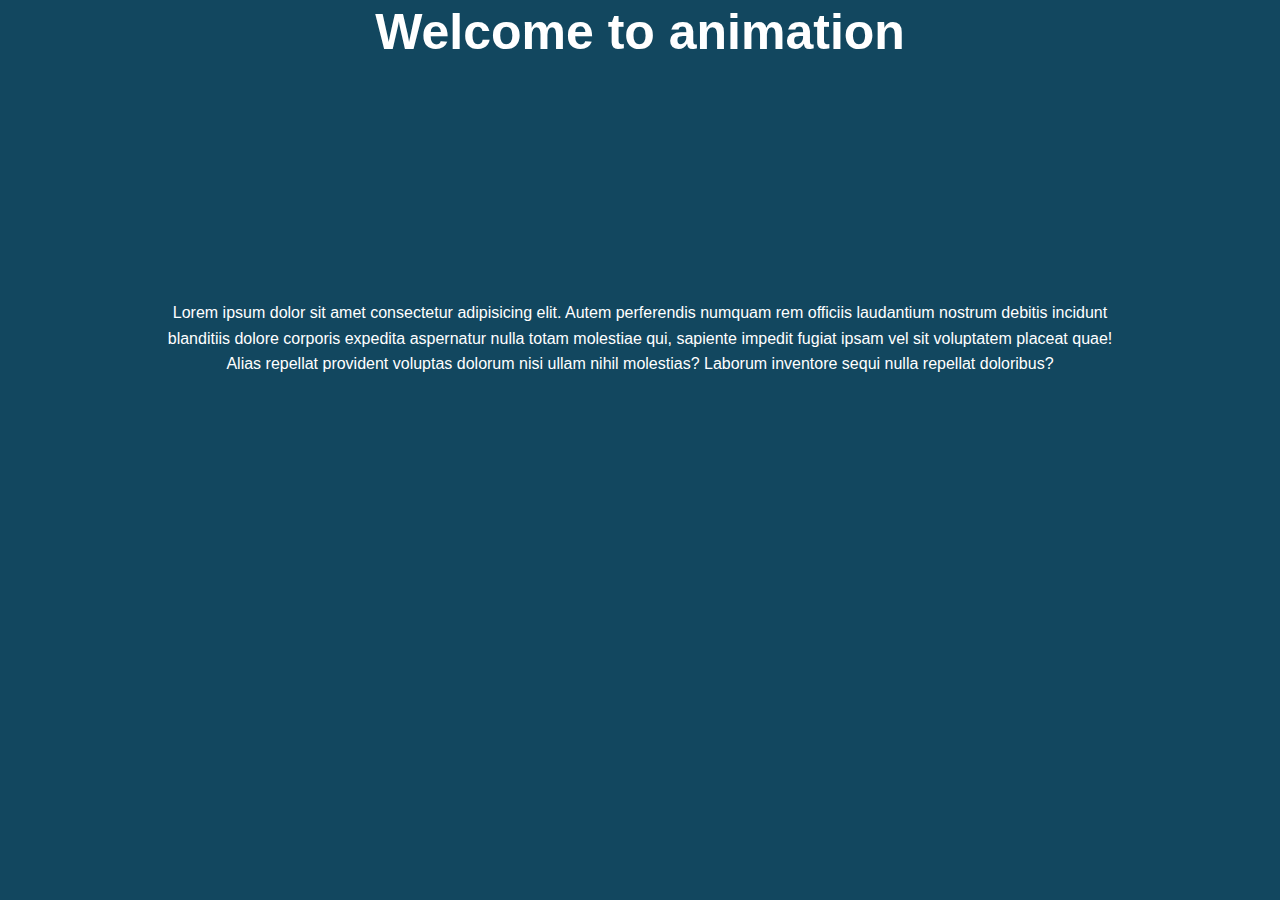
<file: animation & transition/index.html>
<!DOCTYPE html>
<html lang="en">
<head>
    <meta charset="UTF-8">
    <meta http-equiv="X-UA-Compatible" content="IE=edge">
    <meta name="viewport" content="width=device-width, initial-scale=1.0">
    <title>Animation</title>
    <link rel="stylesheet" href="style.css">
</head>
<body>
    <header id="showcase">
            <h1>Welcome to animation</h1>
    </header>
    <div class="container">
        Lorem ipsum dolor sit amet consectetur adipisicing elit. Autem perferendis numquam rem officiis laudantium nostrum debitis incidunt blanditiis dolore corporis expedita aspernatur nulla totam molestiae qui, sapiente impedit fugiat ipsam vel sit voluptatem placeat quae! Alias repellat provident voluptas dolorum nisi ullam nihil molestias? Laborum inventore sequi nulla repellat doloribus?
    </div>
    <a href="#" class="btn">Read More</a>
</body>
</html>
</file>
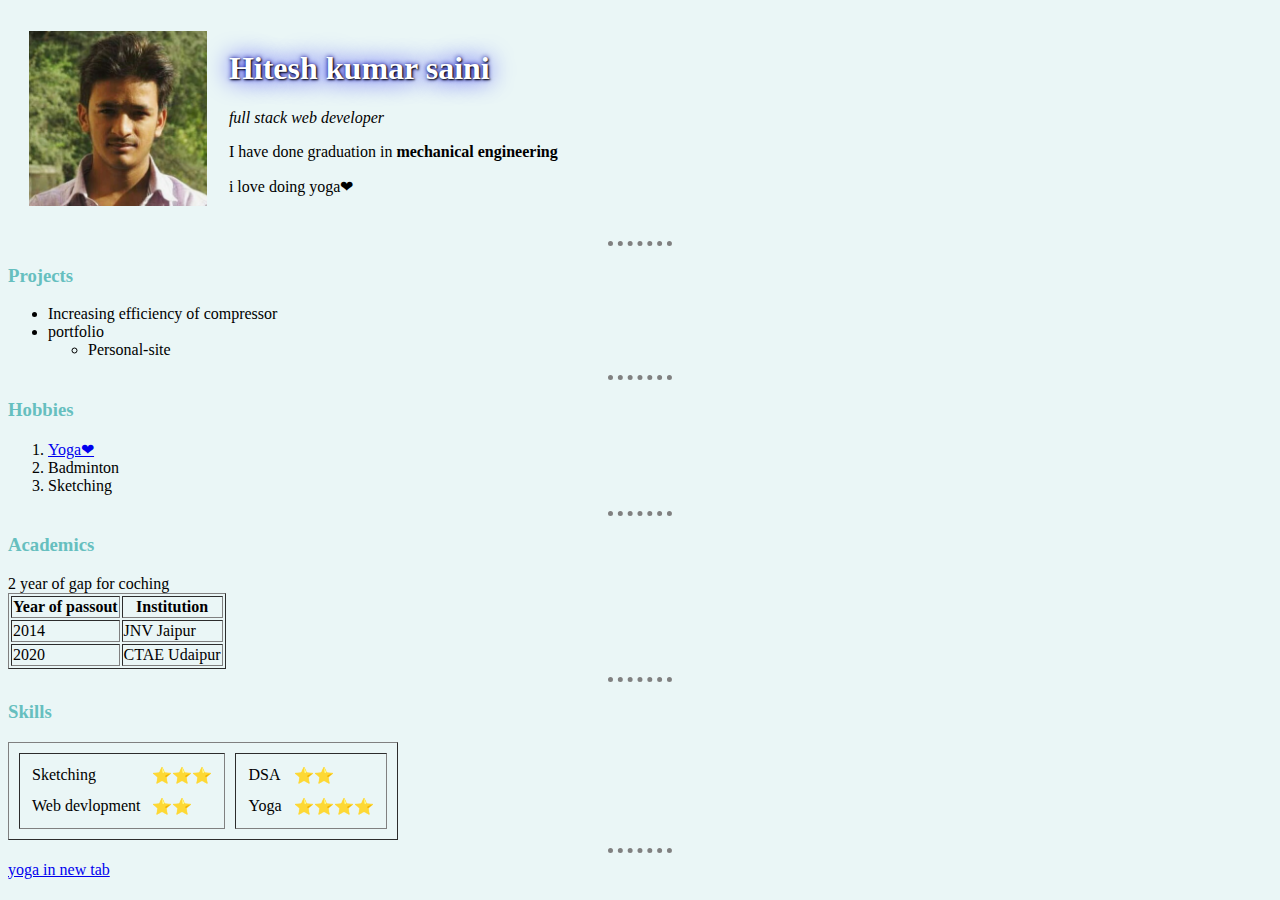
<file: HTML Personal Site/index.html>
<!DOCTYPE html>
<html lang="en">
  <head>
    <meta charset="UTF-8">
    <meta http-equiv="X-UA-Compatible" content="IE=edge">
    <meta name="viewport" content="width=device-width, initial-scale=1.0">
    <title>🙏Hitesh's Personal-site</title>
    <link rel="stylesheet" href="style.css">
 </head>
  <body>
    <table cellspacing="20">
      <td>
        <img src="hitesh.png" alt="Hitesh old photo">
      </td>
      <td>
        <h1>Hitesh kumar saini</h1>
        <p><em>full stack web developer</em></p>
        <p>I have done graduation in <strong>mechanical engineering</strong></p>
        <p>i love doing yoga❤</p> 
      </td>
    </table>
    <hr>
    <h3>Projects</h3>
    <ul>
        <li>Increasing efficiency of compressor</li>
        <li>portfolio</li>
        <ul>
            <li>Personal-site</li>
        </ul>
    </ul>
    <hr>
    <h3>Hobbies</h3>
    <ol>
        <li><a href="yoga.html">Yoga❤</a></li>
        <li>Badminton</li>
        <li>Sketching</li>
    </ol>
    <hr>
    <h3>Academics</h3>
    <table border="1">
      <thead>
        <th>Year of passout</th>
        <th>Institution</th>
      </thead>
      <tr>
        <td>2014</td>
        <td>JNV Jaipur</td>
      </tr>
      <tr>
        <td>2020</td>
        <td>CTAE Udaipur</td>
      </tr>
      <tfoot>
      2 year of gap for coching
      </tfoot>
    </table>
    <hr>
    <h3>Skills</h3>
    <table border="1" cellspacing="10">
      <tr>
       <td>
        <table cellspacing="10">
          <tr>
            <td>Sketching</td>
            <td>⭐⭐⭐</td>
          </tr>
          <tr>
            <td>Web devlopment</td>
            <td>⭐⭐</td>
          </tr>
         </table>
       </td>
       <td>
        <table cellspacing="10">
          <tr>
            <td>DSA</td>
            <td>⭐⭐</td>
          </tr>
          <tr>
            <td>Yoga</td>
            <td>⭐⭐⭐⭐</td>
          </tr>
        </table>
       </td>
      </tr>
    </table>
    <hr>
    <a href="yoga.html" target="_blank">yoga in new tab</a>
  </body>
 </html>
</file>
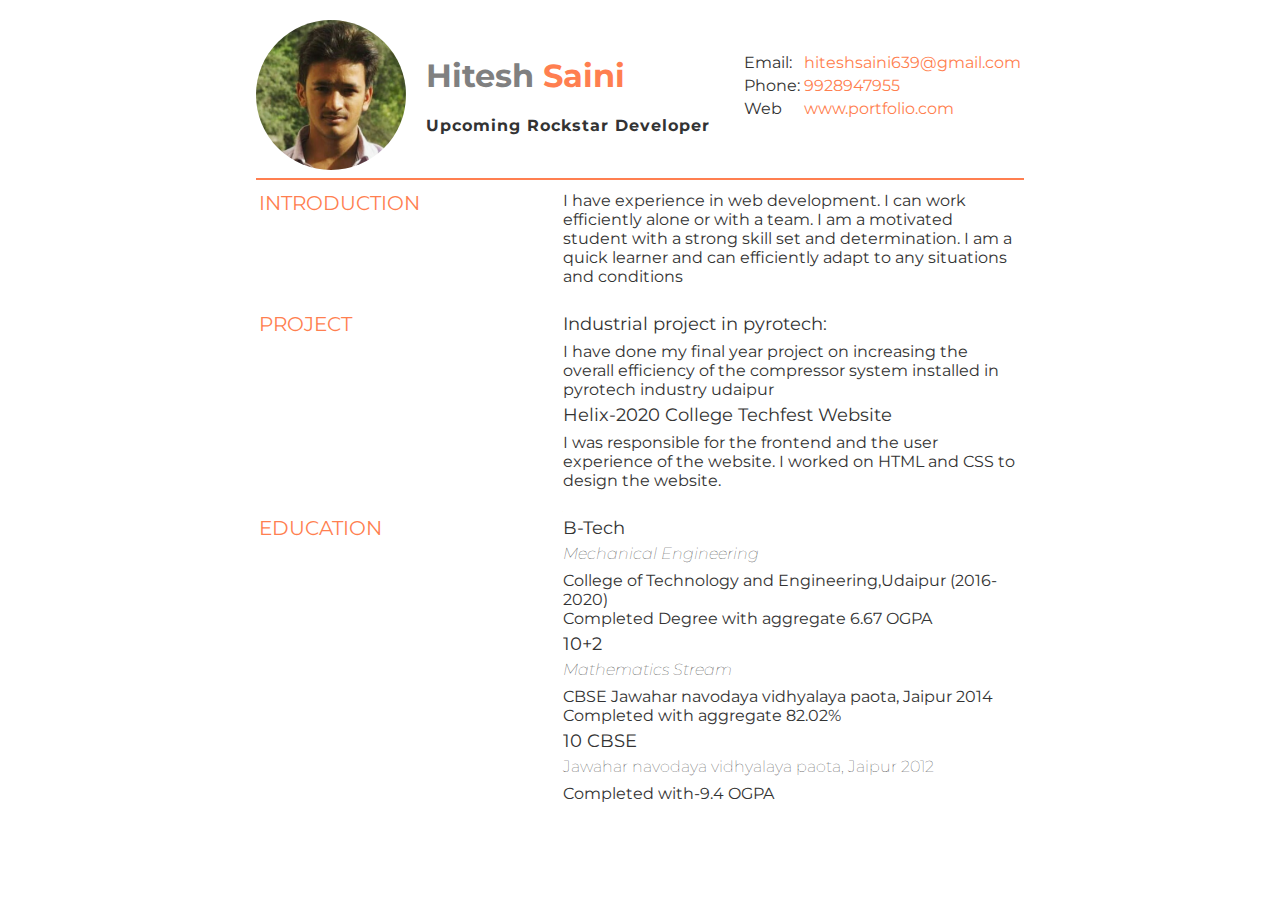
<file: personal site/index.html>
<html>
    <head>
        <link rel="stylesheet" href="./style.css" >
    </head>
    <body>
        <div class="header">
            <!-header->
          <img class="face" src="hitesh.png">
          <div class="title">
              <h1 class="name">Hitesh <span class="coral">Saini</span></h1>
              <div class="qualification">Upcoming Rockstar Developer</div>
          </div>
          <table >
              <tr>
                  <td>Email:</td>
                  <td class="coral">hiteshsaini639@gmail.com</td>
              </tr>
              <tr>
                  <td>Phone:</td>
                  <td class="coral">9928947955</td>
              </tr>
              <tr>
                  <td>Web</td>
                  <td class="coral">www.portfolio.com</td>
              </tr>
          </table>
        </div>
        <!-header end->
        <hr class="hrline">
        <table>
            <tr>
                <td class="table-heading"><div class="table-prop">INTRODUCTION</div></td>
                <td>I have experience in web development.
                     I can work efficiently alone or with a team. 
                     I am a motivated student with a strong skill set and determination.
                     I am a quick learner and can efficiently adapt to any situations and conditions 
                    </td>
            </tr>
        </table>
        <!-project-->
        <table class="marginfix">
            <tr>
                <td class="table-heading"><div class="table-prop">PROJECT</div></td>
                <td>
                    <div class="heading1">Industrial project in pyrotech:</div>
                    <div class="heading3"> I have done my final year project on increasing the overall
                     efficiency  of the compressor system installed in pyrotech industry udaipur</div>
                </td>
            </tr>
            <tr>
                <td></td>
                <td>
                    <div class="heading1">Helix-2020 College Techfest Website </div>
                    <div class="heading3">I was responsible for the frontend and the user experience of the website. 
                        I worked on HTML and CSS to design the website. </div>
                </td>
            </tr>
        </table>
        <!-education->
        <table class="marginfix">
            <tr>
                <td class="table-heading"><div class="table-prop">EDUCATION</div></td>
                <td>
                    <div class="heading1">B-Tech</div> 
                    <div class="heading2"><i>Mechanical Engineering</i></div>
                    <div class="heading3">College of Technology and Engineering,Udaipur (2016-2020)</div>
                    <div>Completed Degree with aggregate 6.67 OGPA</div>
                </td>
                
            </tr>
            <tr>
                <td></td>
                <td> 
                    <div class="heading1">10+2</div>
                    <div class="heading2"><i>Mathematics Stream</i></div>
                    <div class="heading3">CBSE Jawahar navodaya vidhyalaya paota, Jaipur 2014</div>
                    <div>Completed with aggregate 82.02%</div>
                  </td>
            </tr>
            <tr>
                <td></td>
                <td>
                <div class="heading1">10 CBSE</div> 
                <div class="heading2">Jawahar navodaya vidhyalaya paota, Jaipur 2012 </div>
                <div class="heading3">Completed with-9.4 OGPA</div>
                </td>   
            </tr>
        </table>
    </body>
</html>
</file>
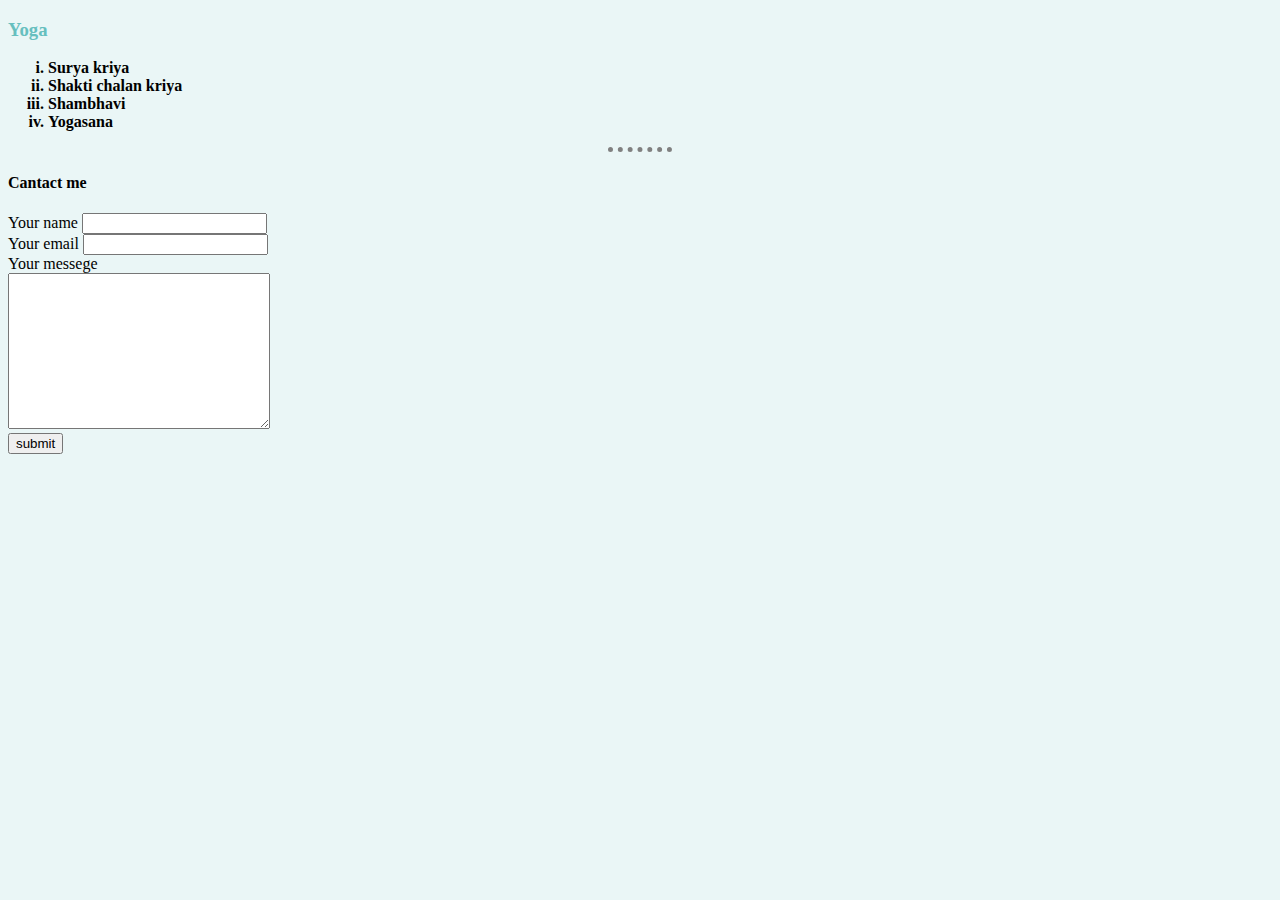
<file: HTML Personal Site/yoga.html>
<!DOCTYPE html>
<html lang="en">
<head>
    <meta charset="UTF-8">
    <meta http-equiv="X-UA-Compatible" content="IE=edge">
    <meta name="viewport" content="width=device-width, initial-scale=1.0">
    <title>Yoga❤</title>
    <link rel="stylesheet" href="style.css">
</head>
<body>
    <h3>Yoga</h3>
    <b>
    <ol type="i">
        <li>Surya kriya</li> 
        <li>Shakti chalan kriya</li>
        <li>Shambhavi</li>
        <li>Yogasana</li>
    </ol>
    </b>
<hr>
<h4>Cantact me</h4>
<form action="">
<label for="">Your name</label>
<input type="text" name="your name" id=""><br>
<label for="">Your email</label>
<input type="email" name="your email" id=""><br>
<label for="">Your messege</label><br>
<textarea name="Your messege" id="" cols="30" rows="10"></textarea><br>
<input type="submit" value="submit">
</form>
</body>
</html>
</file>
<file: animation & transition/style.css>
*{
    margin: 0;
    padding: 0;
}
body{
    font-family: Arial, Helvetica, sans-serif;
    background-color: #12475f;
    color: #fff;
    line-height: 1.6;
    text-align: center;
}
.container{
    max-width: 960px;
    margin: auto;
    padding: 0 30px;
    position: relative;
    animation-name: contents;
    animation-duration: 3s;
    animation-fill-mode: forwards;
}
#showcase{
    height: 300px;
}
#showcase h1{
    font-size: 50px;
    line-height: 1.3;
    position: relative;
    animation-name: heading;
    animation-duration: 3s;
    animation-fill-mode: forwards;
}
a{
    text-decoration: none;
    color: #fff;
}
.btn{
    display: inline-block;
    padding: 1rem 2rem;
    margin-top: 40px;
    border: 1px solid #fff;
    opacity: 0;
    animation-name: btna;
    animation-duration: 3s;
    animation-delay: 3s;
    animation-fill-mode: forwards;

    transition-property: transform;
    transition-duration: 1s;
}
.btn:hover{
    transform: rotateY(180deg);
}
@keyframes btna {
    from{
        opacity: 0;
    }
    to{
        opacity: 1;
    }
}
@keyframes contents {
    from{
        left: -150%;
    }
    to{
        left: 10px;
    }
}
@keyframes heading {
    from{
        top: -100%;
    }    
    to{
        top: 200px;
    }
}
</file>
<file: HTML Personal Site/style.css>
body{
    background-color:#EAF6F6;
  }
  hr{
    border-style: none;
    border-top: dotted;
    border-top-color: grey;
    border-width: 5px;
    height: 0px;
    width: 5%;
  }
  img{
    height: 175px;
  }
  h3{
    color: #66BFBF;
  }
  h1{
    color: white;
    text-shadow: 1px 1px 2px black, 0 0 25px blue, 0 0 5px darkblue; ;
  }
</file>
<file: personal site/style.css>
@import url('https://fonts.googleapis.com/css2?family=Montserrat&display=swap');

body {
    font-family: 'Montserrat', sans-serif;
    max-width: 60%;
    margin: auto;
    color: #333;
    font-weight: bold;
}
.header{
    display: flex;
    align-items: center;
}
.face{
    width: 150px;
    height: 150px;
    object-fit: cover;
    border-radius: 50%;
    margin-top: 20px;
}
.title{
    flex: 1;
    margin-left: 20px;
}
.name{
    color: grey;
}
.coral{
    color: coral;
}
.qualification{
    letter-spacing: 1px;
}
.hrline{
    border: 1px solid coral;
}
.table-heading{
    min-width: 300px;
    display: block;
}
.table-prop{
  font-size: 20px;
  color: coral;
}
.marginfix{
    margin-top: 20px;
}
.heading1{
  font-size: 18px;
  line-height: 25px;
}
.heading2{
   font-weight: lighter;
   line-height: 25px;
}
.heading3{
  margin-top: 5px;
}
</file>
